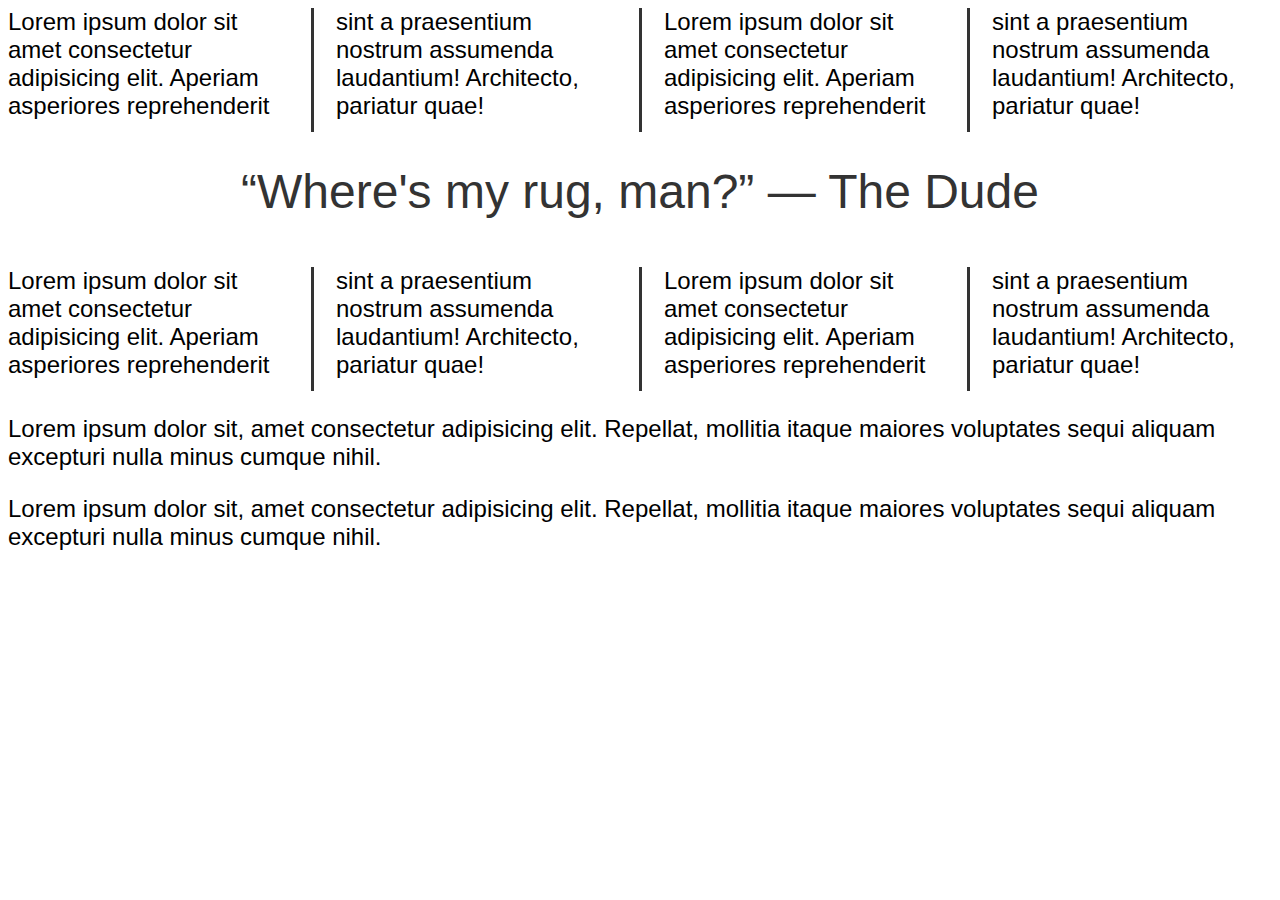
<file: columns.html>
<!DOCTYPE html>
<html lang="en">
    <head>
        <meta charset="UTF-8">
        <meta name="author" content="Brian King">
        
        <title>CSS Columns</title>

        <link rel="stylesheet" href="css/columns.css">
    </head>
    <body>
        <section class="columns">
        <p>Lorem ipsum dolor sit amet consectetur adipisicing elit. Aperiam asperiores reprehenderit sint a praesentium nostrum assumenda laudantium! Architecto, pariatur quae!</p>
        <p>Lorem ipsum dolor sit amet consectetur adipisicing elit. Aperiam asperiores reprehenderit sint a praesentium nostrum assumenda laudantium! Architecto, pariatur quae!</p>
        <!--<h2>Next Topic</h2>-->
        <p class="quote">&#8220;Where's my rug, man?&#8221; <span>&#8212; The Dude</span></p>
        <p>Lorem ipsum dolor sit amet consectetur adipisicing elit. Aperiam asperiores reprehenderit sint a praesentium nostrum assumenda laudantium! Architecto, pariatur quae!</p>
        <p>Lorem ipsum dolor sit amet consectetur adipisicing elit. Aperiam asperiores reprehenderit sint a praesentium nostrum assumenda laudantium! Architecto, pariatur quae!</p>
        </section>
        <p> Lorem ipsum dolor sit, amet consectetur adipisicing elit. Repellat, mollitia itaque maiores voluptates sequi aliquam excepturi nulla minus cumque nihil.</p>
        <p> Lorem ipsum dolor sit, amet consectetur adipisicing elit. Repellat, mollitia itaque maiores voluptates sequi aliquam excepturi nulla minus cumque nihil.</p>
    </body>
</html>
</file>
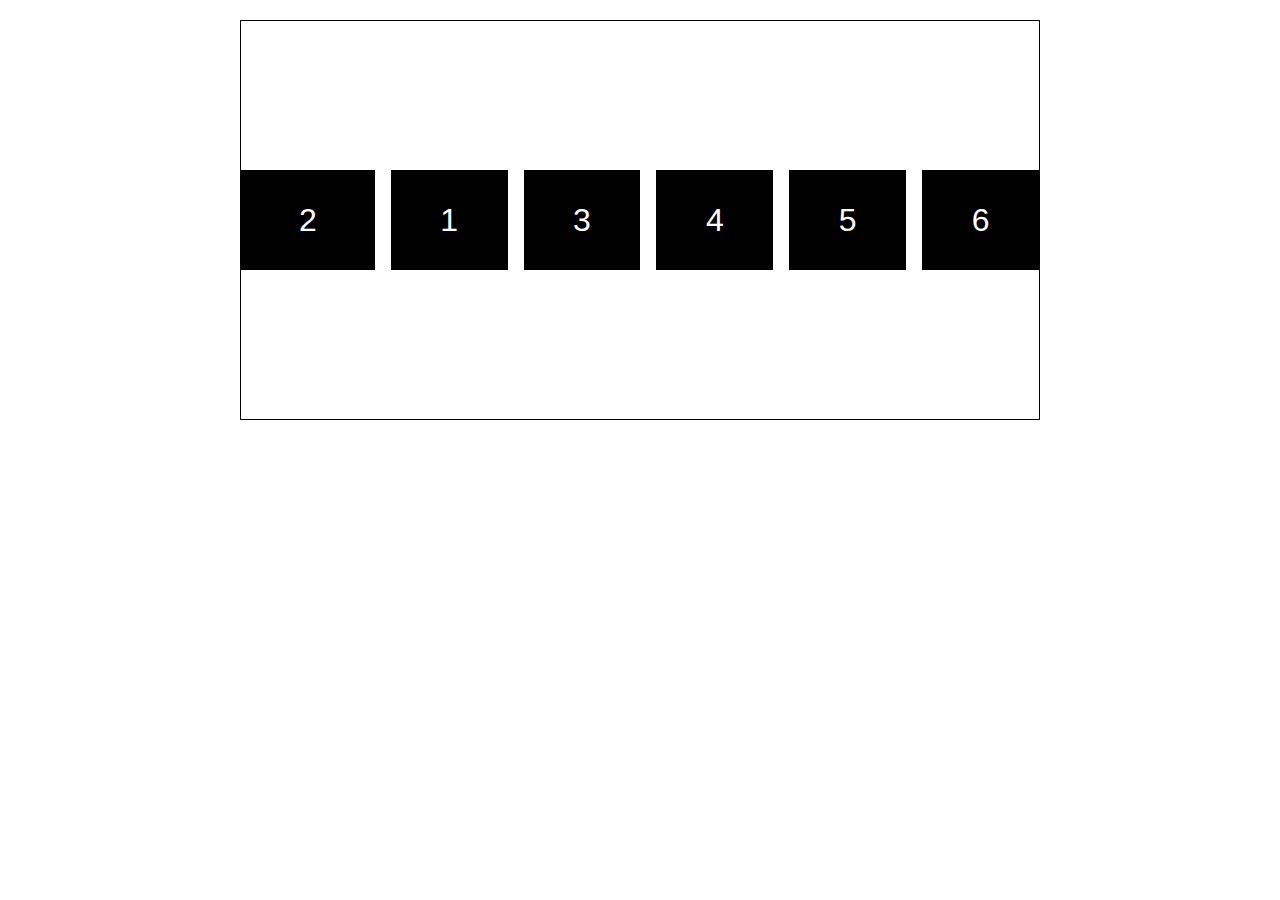
<file: flexbox.html>
<!DOCTYPE html>
<html lang="en">
<head>
    <meta charset="UTF-8">
    <meta http-equiv="X-UA-Compatible" content="IE=edge">
    <meta name="viewport" content="width=device-width, initial-scale=1.0">
    <title>CSS FlexBox</title>

    <link rel="stylesheet" href="css/flexbox.css">
</head>
<body>
    <main class="container">
        <div class="box">1</div>
        <div class="box">2</div>
        <div class="box">3</div>
        <div class="box">4</div>
        <div class="box">5</div>
        <div class="box">6</div>
    </main>    
</body>
</html>
</file>
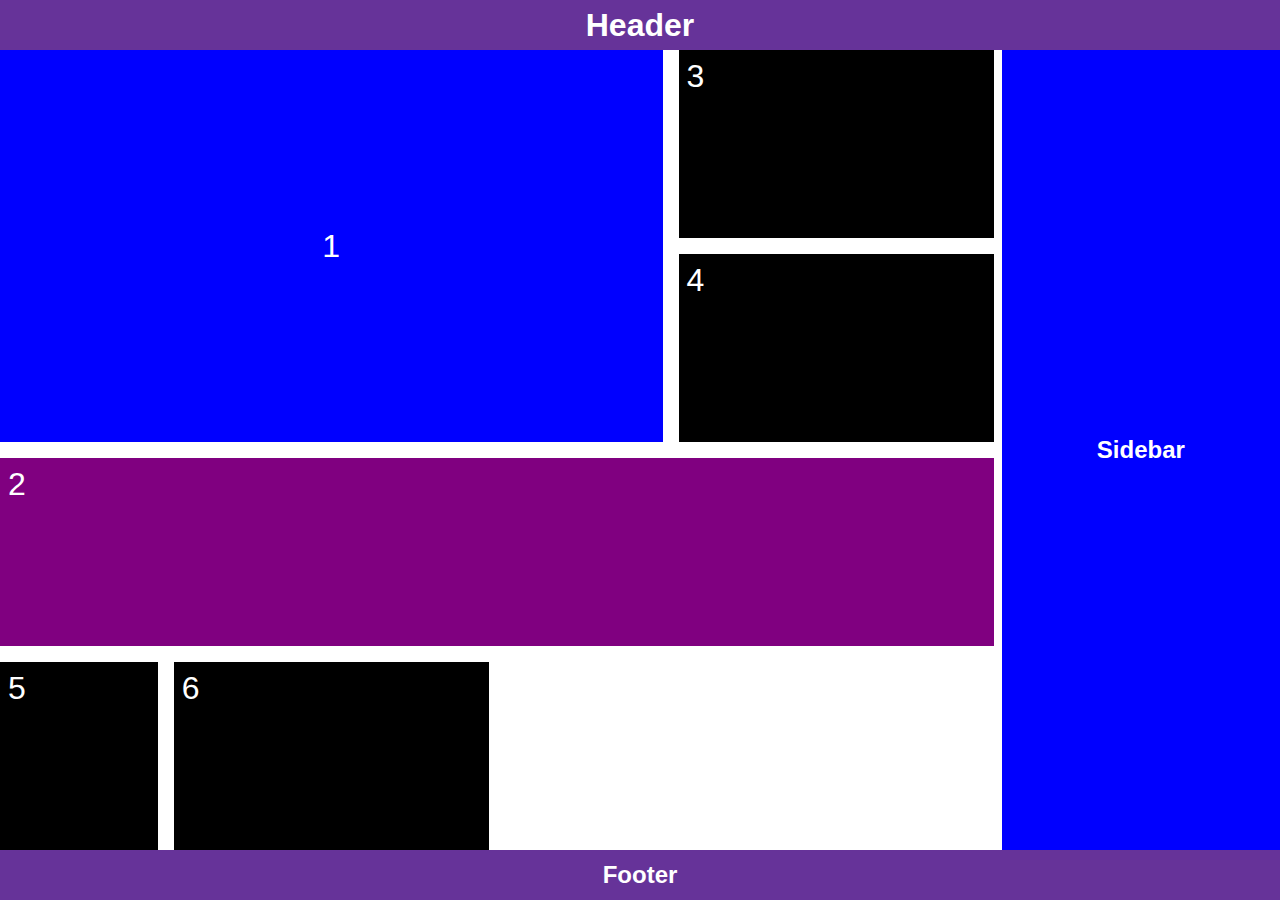
<file: grid.html>
<!DOCTYPE html>
<html lang="en">
<head>
    <meta charset="UTF-8">
    <meta http-equiv="X-UA-Compatible" content="IE=edge">
    <meta name="viewport" content="width=device-width, initial-scale=1.0">
    <title>CSS Grid</title>

    <link rel="stylesheet" href="css/grid.css">
</head>
<body>
    <header class="header el"><h1>Header</h1></header>
    <main class="container">
        <div class="box">1</div>
        <div class="box">2</div>
        <div class="box">3</div>
        <div class="box">4</div>
        <div class="box">5</div>
        <div class="box">6</div>
    </main>    
    <aside class="sidebar el"><h2>Sidebar</h2></aside>
    <footer class="footer el"><h2>Footer</h2></footer>
</body>
</html>
</file>
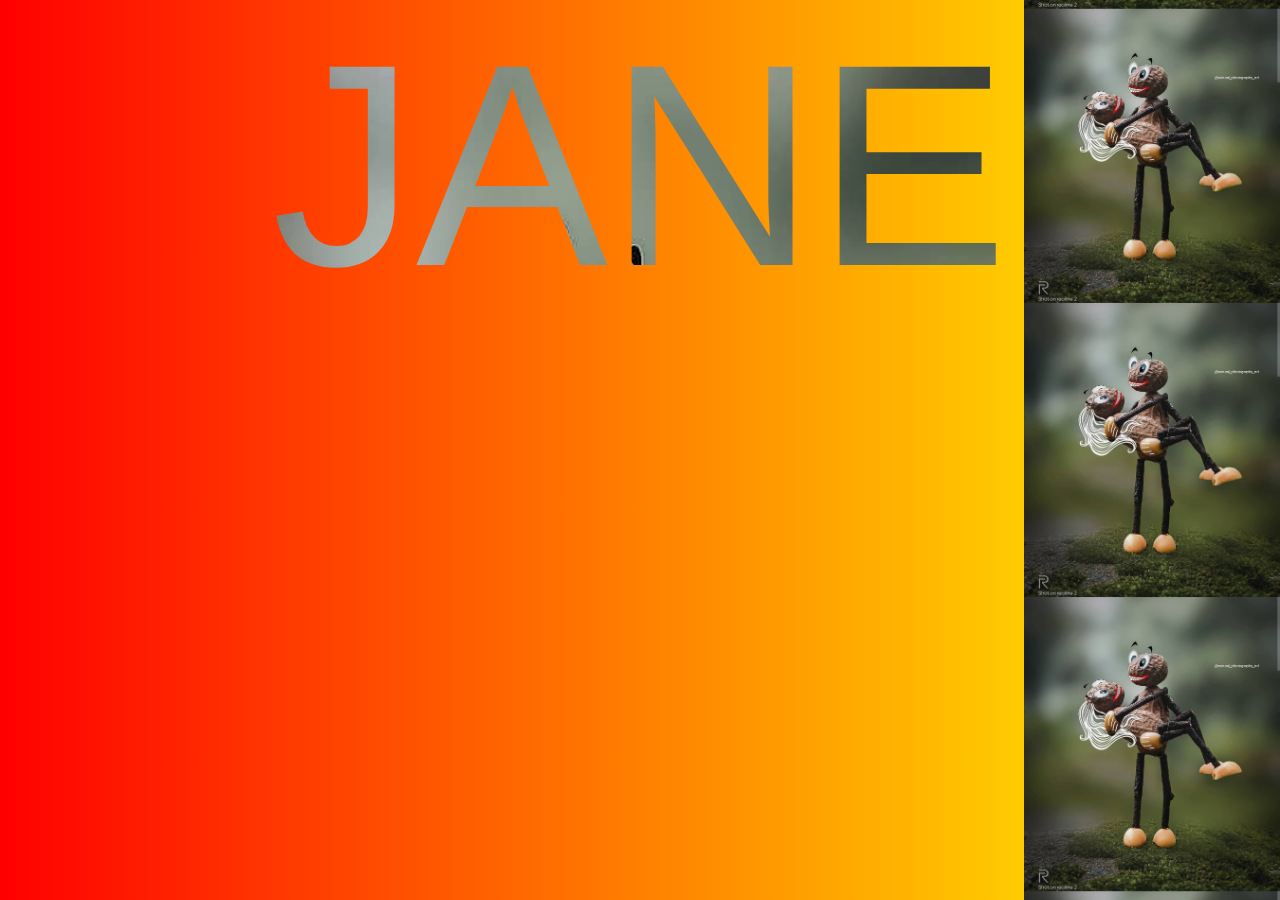
<file: images.html>
<!DOCTYPE html>
<html lang="en">
<head>
    <meta charset="UTF-8">
    <meta http-equiv="X-UA-Compatible" content="IE=edge">
    <meta name="viewport" content="width=device-width, initial-scale=1.0">
    <title>CSS Images</title>
    <link rel="stylesheet" href="css/images.css">
</head>
<body>
    <!-- <section class="example">
        <p>
            <img src="img/brian.jpg" alt="Image 1" width="200" height="200">
            yeah this is a paragraph.
        </p>
    </section> -->

   <!--  <div class="container">
    <section class="hero">
        <figure class="profile-pic-figure">
            <img src="img/brian.jpg" alt="Profile Picture" title="My Profile Picture" width="1080" height="1241">
            <figcaption class="offscreen">Jane Doe</figcaption>
        </figure>
        <h1 class="h1"></h1>
        <span class="nowrap">Hello</span>
        <span class="nowrap">I'm Jane</span>
    </div>
    </section> -->
    <section>
        <p class="clip">Jane</p>
    </section>
</body>
</html>
</file>
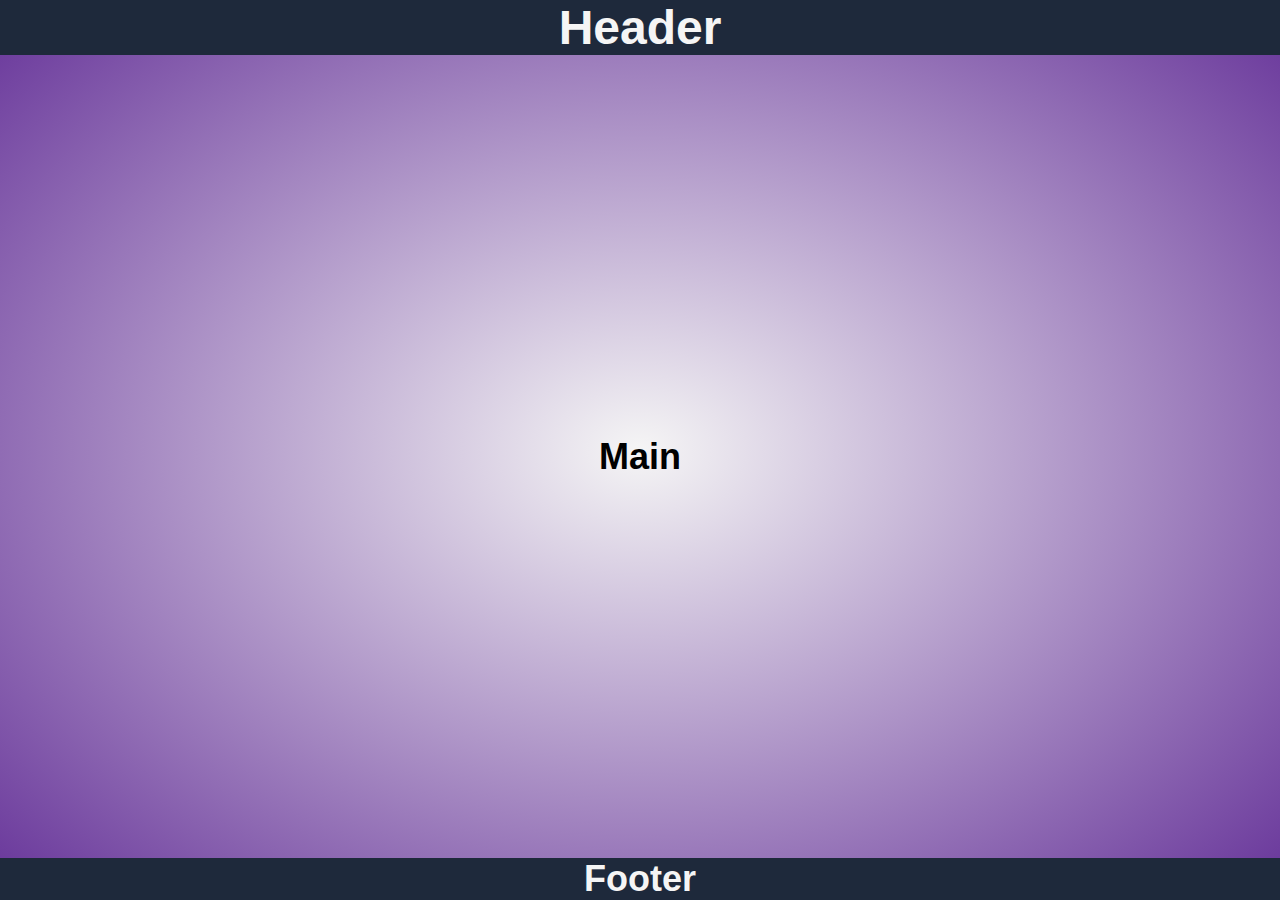
<file: mediaqueries.html>
<!DOCTYPE html>
<html lang="en">
<head>
    <meta charset="UTF-8">
    <meta http-equiv="X-UA-Compatible" content="IE=edge">
    <meta name="viewport" content="width=device-width, initial-scale=1.0">
    <title>CSS Media Queries</title>
    <link rel="stylesheet" href="css/mediaqueries.css">
</head>
<body>
    <header>
        <h1>Header</h1>
        <nav><h2>Nav</h2></nav>
    </header>

    <main>
        <h2>Main</h2>
    </main>

    <footer>
        <h2>Footer</h2>
    </footer>
</body>
</html>
</file>
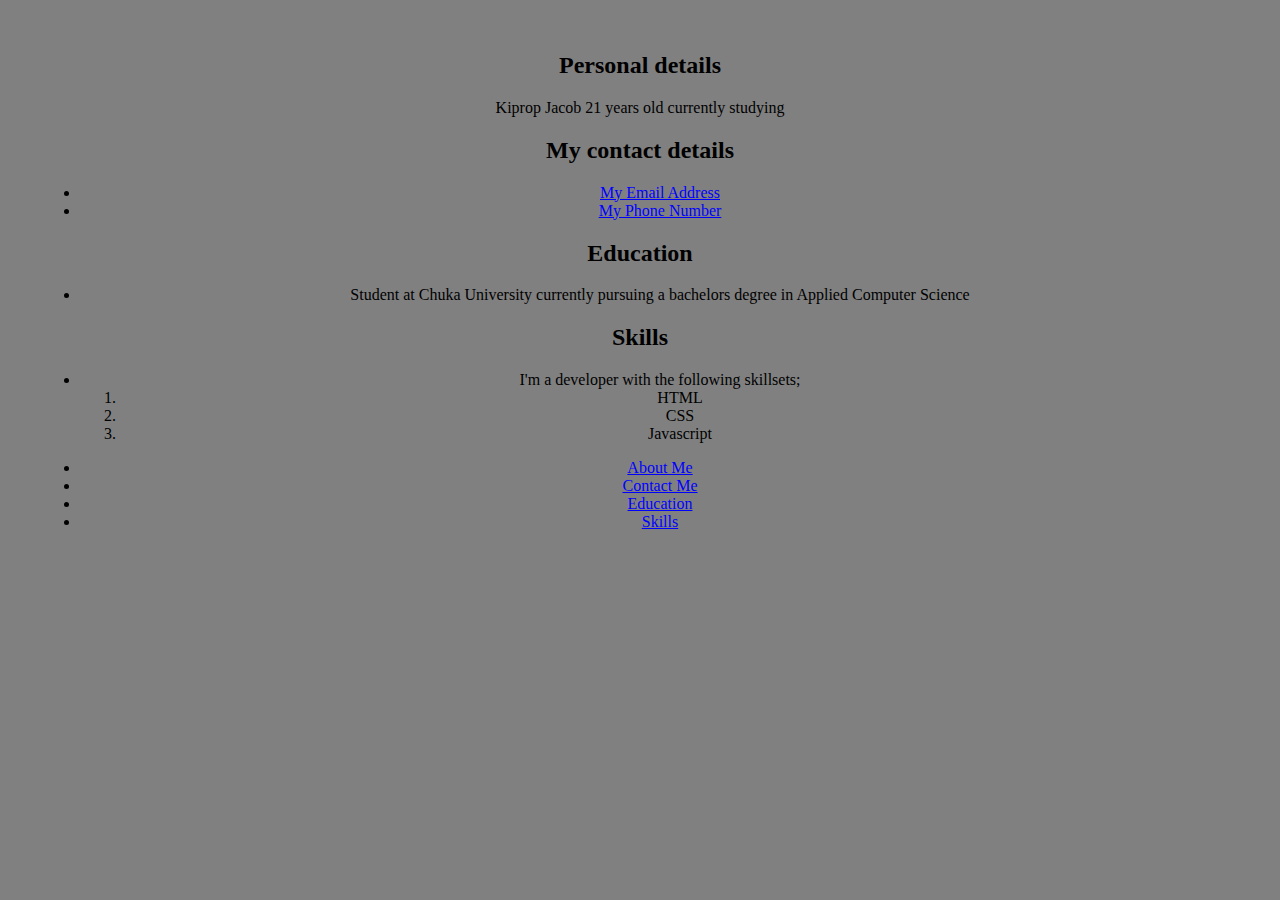
<file: myportfolio.html>
<!DOCTYPE html>
<html lang="en">
<head>
    <meta charset="UTF-8">
    <meta http-equiv="X-UA-Compatible" content="IE=edge">
    <meta name="viewport" content="width=device-width, initial-scale=1.0">
    <title>Portfolio</title>
    <link rel="stylesheet" href="myportfolio.css">
</head>
<body >
    <nav aria-label="primary-navigation">
    
    <article id="personal details">
       <h2>Personal details</h2>
       <p>Kiprop Jacob
       21 years old
       currently studying
    </p>
    </article>
    <article id="contact details">
        <h2>My contact details</h2>
        <ul>
            <li>
                <a href="mailto:kipropjacob43@gmail.com">My Email Address</a>
            </li>
            <li>
                <a href="tel:0702360267">My Phone Number</a>
            </li>
        </ul>
     </article>
     <article id="education">
        <h2>Education</h2>
        <ul>
            <li>
                Student at Chuka University currently pursuing  a bachelors degree in Applied Computer Science
            </li>
        </ul>
     </article>
     <article id="skills">
        <h2> Skills</h2>
        <ul>
            <li>
                I'm a developer with the following skillsets;
                <ol>
                    <li>
                        HTML
                    </li>
                    <li>
                        CSS
                    </li>
                    <li>
                        Javascript
                    </li>
                    
                </ol>
            </li>
            
        </ul><ul>
            <li>
                <a href="#personal details">About Me</a>
            </li>
            <li>
                <a href="#contact details">Contact Me</a>
            </li>
            <li>
                <a href="#education">Education</a>
            </li>
            <li>
                <a href="#skills">Skills</a>
            </li>
        </ul>
     </article>
</body>
</html>
</file>
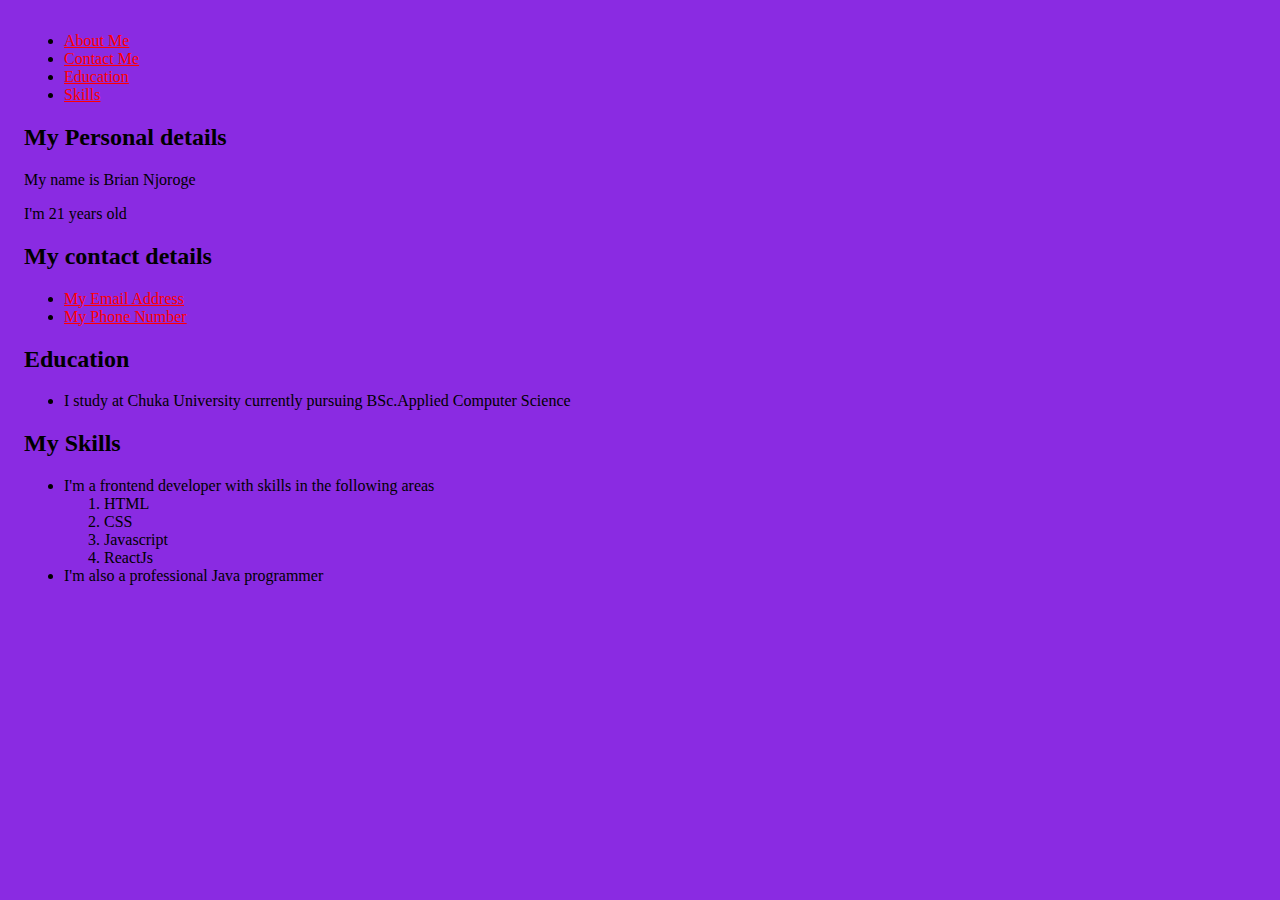
<file: portfolio.html>
<!DOCTYPE html>
<html lang="en">
<head>
    <meta charset="UTF-8">
    <meta http-equiv="X-UA-Compatible" content="IE=edge">
    <meta name="viewport" content="width=device-width, initial-scale=1.0">
    <title>Portfolio</title>
    <link rel="stylesheet" href="portfolio.css">
</head>
<body>
    <nav aria-label="primary-navigation">
    <ul>
        <li>
            <a href="#personal details">About Me</a>
        </li>
        <li>
            <a href="#contact details">Contact Me</a>
        </li>
        <li>
            <a href="#education">Education</a>
        </li>
        <li>
            <a href="#skills">Skills</a>
        </li>
    </ul>
    <article id="personal details">
       <h2>My Personal details</h2>
       <p>My name is Brian Njoroge</p>
       <p>I'm 21 years old</p>
    </article>
    <article id="contact details">
        <h2>My contact details</h2>
        <ul>
            <li>
                <a href="mailto:briankingara4@gmail.com">My Email Address</a>
            </li>
            <li>
                <a href="tel:07123456789">My Phone Number</a>
            </li>
        </ul>
     </article>
     <article id="education">
        <h2>Education</h2>
        <ul>
            <li>
                I study at Chuka University currently pursuing BSc.Applied Computer Science
            </li>
        </ul>
     </article>
     <article id="skills">
        <h2>My Skills</h2>
        <ul>
            <li>
                I'm a frontend developer with skills in the following areas
                <ol>
                    <li>
                        HTML
                    </li>
                    <li>
                        CSS
                    </li>
                    <li>
                        Javascript
                    </li>
                    <li>
                        ReactJs
                    </li>
                </ol>
            </li>
            <li>
                I'm also a professional Java programmer
            </li>
        </ul>
     </article>
</body>
</html>
</file>
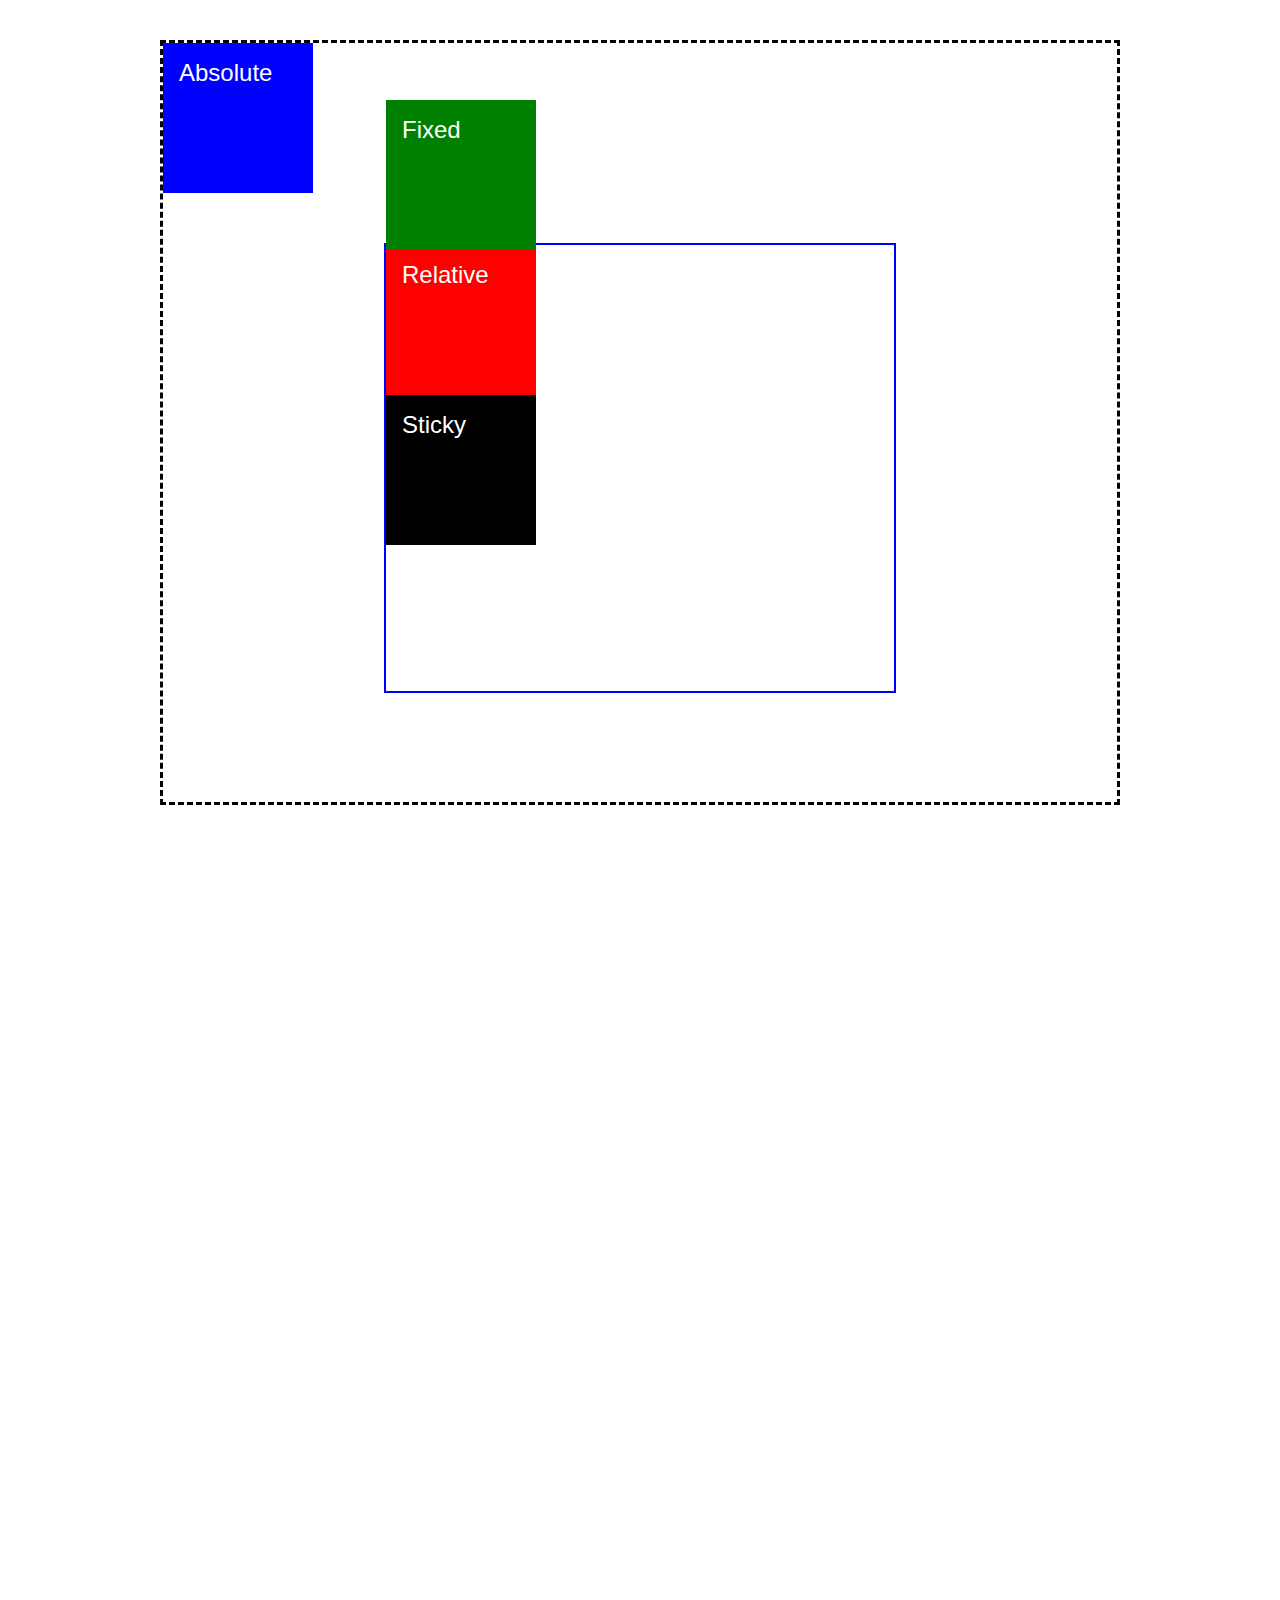
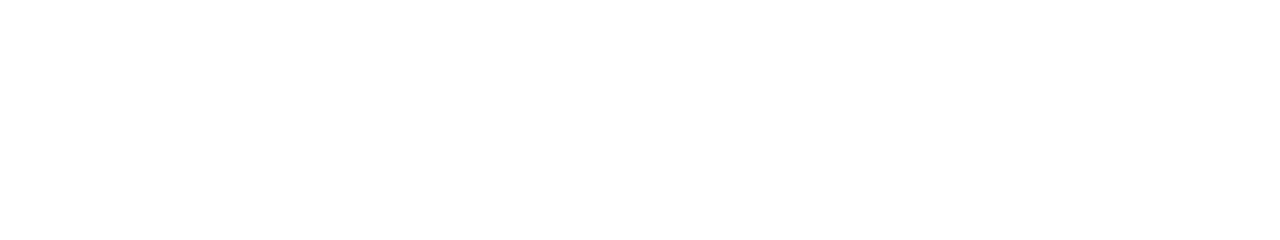
<file: positionproperty.html>
<!DOCTYPE html>
<html lang="en">
<head>
    <meta charset="UTF-8">
    <meta http-equiv="X-UA-Compatible" content="IE=edge">
    <meta name="viewport" content="width=device-width, initial-scale=1.0">
    <title>CSS Position</title>
    <link rel="stylesheet" href="css/positionproperty.css">
</head>
<body>
    <div class="outer-container">
    <div class="inner-container">
    <div class="box absolute"><p>Absolute</p></div>
    <div class="box relative"><p>Relative</p></div>
    <div class="box fixed"><p>Fixed</p></div>
    <div class="box sticky"><p>Sticky</p></div>
    </div>
    </div> 

   <!--  <button class="social">B</button>
    <section id="one">
        <header class="blue">Header One</header>
        <h2>One</h2>
    </section>
    <section id="two">
        <header class="red">Header Two</header>
        <h2>Two</h2>
    </section>
    <section id="three">
        <header class="green">Header Three</header>
        <h2>Three</h2> 
    </section>
    <footer>
        <a href="#one">One</a>
        <a href="#two">Two</a>
        <a href="#three">Three</a>
    </footer>-->
</body>
</html>
</file>
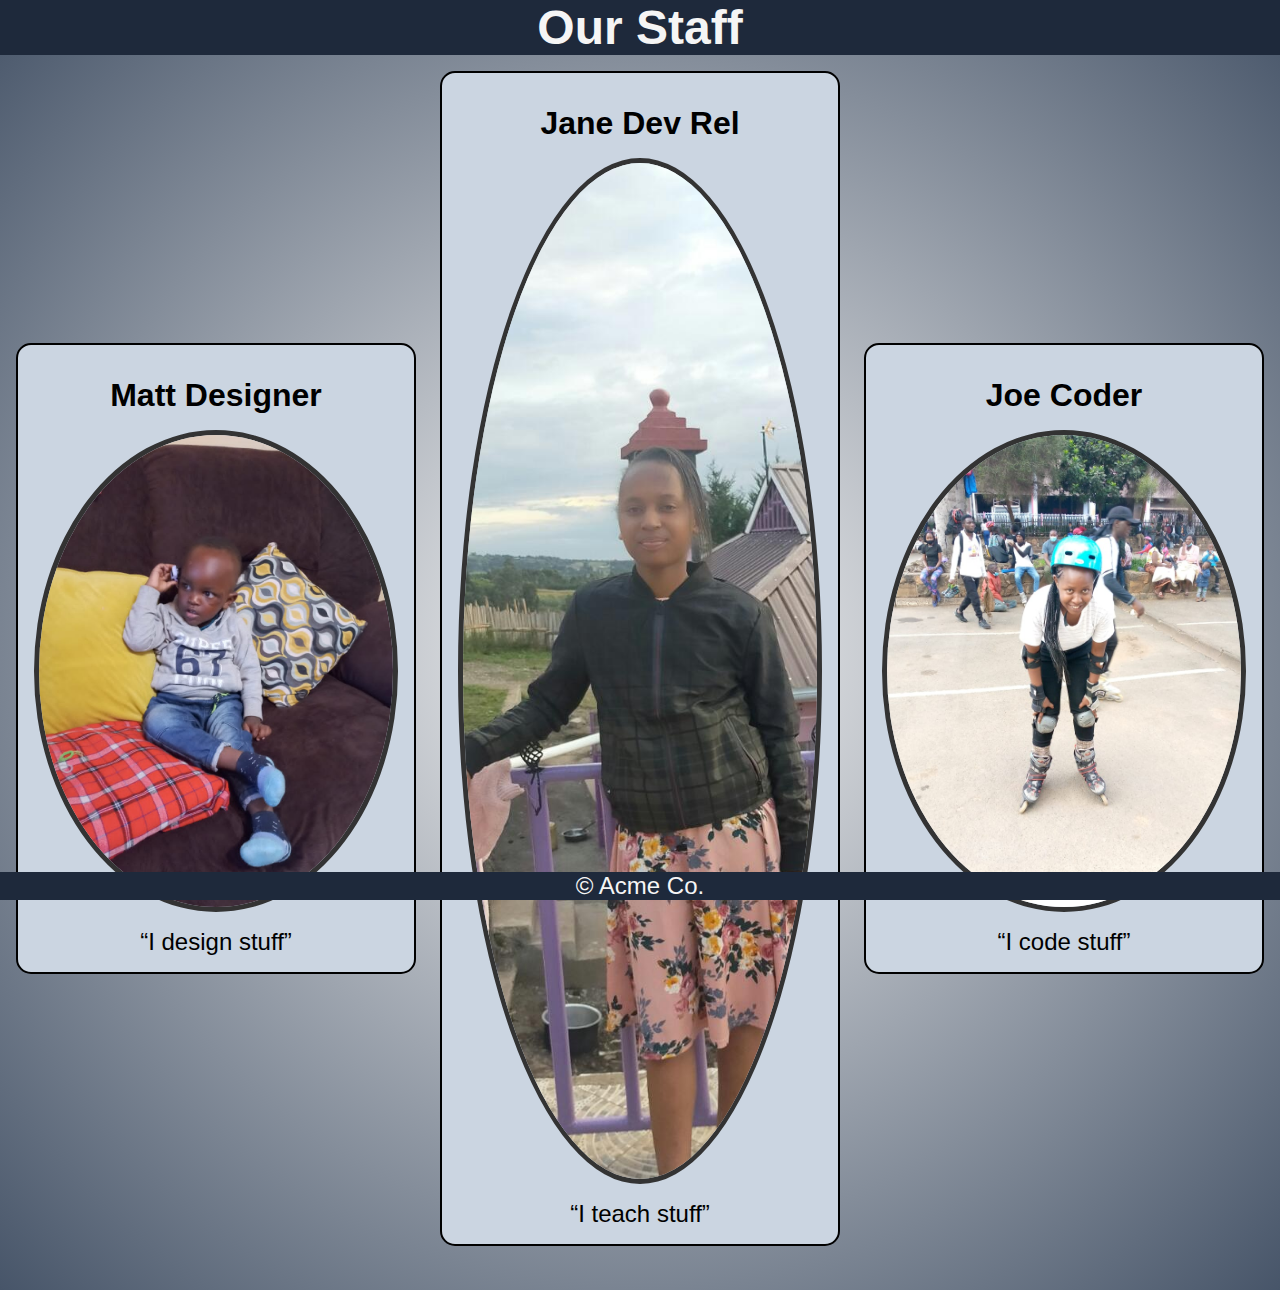
<file: responsivecarddesign.html>
<!DOCTYPE html>
<html lang="en">
<head>
    <meta charset="UTF-8">
    <meta http-equiv="X-UA-Compatible" content="IE=edge">
    <meta name="viewport" content="width=device-width, initial-scale=1.0">
    <title>Responsive Card Design: Profile Cards</title>
    <link rel="stylesheet" href="css/responsivecarddesign.css">
</head>
<body>
    <header>
        <h1>Our Staff</h1>
        <nav>
            <a href="#profile1">Joe</a>
            <a href="#profile2">Matt</a>
            <a href="#profile3">Jane</a>
        </nav>
    </header>

    <main>
        <article id="profile1" class="card">
            <figure>
                <img src="img/IMG-20210606-WA0031.jpg" alt="Joe Coder" width="500" height="500">
                <figcaption>Joe Coder</figcaption>
            </figure>
            <p><q>I code stuff</q></p>
        </article>
        <article id="profile2" class="card">
            <figure>
                <img src="img/IMG-20210607-WA0007.jpg" alt="Matt Designer" width="500" height="500">
                <figcaption>Matt Designer</figcaption>
            </figure>
            <p><q>I design stuff</q></p>
        </article>
        <article id="profile3" class="card">
            <figure>
                <img src="img/IMG-20210614-WA0011.jpg" alt="Jane Dev Rel" width="500" height="500">
                <figcaption>Jane <span class="nowrap">Dev Rel</span> </figcaption>
            </figure>
            <p><q>I teach stuff</q></p>
        </article>
    </main>

    <footer>
        <p>&copy; Acme Co.</p>
    </footer>
</body>
</html>
</file>
<file: css/columns.css>
body{
    font-size: 1.5rem;
    font-family: sans-serif;
}

.columns{
    column-count: 4;
    column-width: 250px;
    column-rule: 3px solid #333;
    column-gap: 3rem;
}

.columns p{
    margin-top: 0;
}

.columns h2{
    margin-top: 0;
    background-color: #333;
    color: #fff;
    padding: 1rem;
    break-inside: avoid;
    break-before: column;
}

.columns .quote{
    margin-top: 2rem;
    font-size: 3rem;
    text-align: center;
    color: #333;
    column-span: all;
}

.nowrap{
    white-space: nowrap;
}
</file>
<file: css/flexbox.css>
*{
    margin: 0;
    padding: 0;
    box-sizing: border-box;
}

body{
    font-family: sans-serif;
    min-height: 100vh;
    padding: 20px;
}

.container{
    max-width: 800px;
    min-height: 400px;
    margin-inline: auto;
    border: 1px solid #000;
    display: flex;
    justify-content: space-evenly;
    gap: 1rem;
    align-items: center;
    /*flex-direction: row;
    flex-wrap: wrap;*/
    flex-flow: row wrap;
    align-content: space-around;
}

.box{
    /* min-width: 100px; */
    height: 100px;
    background-color: #000;
    color: #fff;
    font-size: 2rem;
    padding: 0.5rem;

    display: flex;
    justify-content: center;
    align-items: center;

   /*  flex-grow: 1;
    flex-basis: 100px; */
    flex: 1 1 100px;
}

.box:nth-child(2){
    flex: 2 2 100px;
    order: -1;
}
</file>
<file: css/grid.css>
*{
    margin: 0;
    padding: 0;
    box-sizing: border-box;
}

body{
    font-family: sans-serif;
    min-height: 100vh;

    display: grid;
    grid-template-columns: repeat(9,1fr);
    grid-auto-rows: 50px auto 50px;
    grid-template-areas: 
    "hd hd hd hd hd hd hd hd hd"
    "mn mn mn mn mn mn mn sb sb"
    "ft ft ft ft ft ft ft ft ft"
    ;
    column-gap: 0.5rem;
}

.el{
    background-color: rebeccapurple;
    color: #fff;
    display: grid;
    place-content: center;
}

.header{
    grid-area: hd;
}

.sidebar{
    grid-area: sb;
    background-color: blue;
}

.footer{
    grid-area: ft;
}

.container{
    grid-area: mn;
    min-height: 400px;
    display: grid;
    /* grid-auto-flow: column; */
    grid-template-columns: repeat(2, 1fr 2fr);
    grid-auto-rows: minmax(150px, auto);
    gap: 1rem;
}

.box{
    background-color: #000;
    color: #fff;
    font-size: 2rem;
    padding: 0.5rem;
}

.box:first-child{
    background-color: blue;
    /* grid-column-start: 1;
    grid-column-end: 4; */
    grid-column: 1/4;
    /* grid-row-start: 1;
    grid-row-end: 3; */
    grid-row: 1/3;

    display: grid;
   /*  align-content: center;
    justify-content: center; */
    place-content: center;
}

.box:nth-child(2){
    background-color: purple;
    grid-column: 1/5;
    grid-row: 3/4;
}
</file>
<file: css/images.css>
*{
    margin: 0;
    padding: 0;
    box-sizing: border-box;
}

img{
    display: block;
}

/*utility classes*/
.nowrap{
    white-space: nowrap;
}

.offscreen{
    position: absolute;
    left: -10000px;
}
/*end utility classes*/

body{
    font-family: sans-serif;
    min-height: 100vh;
    background-color: aliceblue;
    background-image:  url('../img/brian.jpg'),      linear-gradient(to right,red,yellow);
    background-repeat:  repeat-y, no-repeat;
    background-position: right center; 
    background-size: 20%,auto;
}

.container{
    background-color: rgb(251, 210, 156);
    background-image: url('../img/brian2.png');
    background-position: center center;
    background-repeat: no-repeat;
    background-size: cover;
}

.hero{
    border-bottom: 2px solid black;
    padding: 20px;
    display: flex;
    justify-content: flex-start;
    align-items: center;
    gap: 30px;
    /* background-color: blue; */

}

.h1{
    font-size: 500%;
    color: blue;
    text-shadow: 5px 5px 10px black;
   /*  background-color: blue;
    padding: 0.25rem;
    border-radius: 10px; */
}

.profile-pic-figure{
    width: 35%;
}

.profile-pic-figure img{
    width: 100%;
    height: auto;
    min-width: 100px;
    border: 5px double gray;
    border-radius: 50%;
}

.example{
    margin-top: 1rem;
    padding-left: 20px;
    border: 1px solid red;
}

.example img{
    width: 25%;
    height: auto;
}

.clip{
    font-weight: 100%;
    font-size: 18rem;
    text-align: center;
    background-image: url("../img/brian.jpg");
    background-size: 100%;
    text-transform: uppercase;
    -webkit-background-clip: text;
    background-clip: text;
    color: transparent ;
}
</file>
<file: css/mediaqueries.css>
*{
    margin: 0;
    padding: 0;
    box-sizing: border-box;
}

body{
    font-family: sans-serif;
    font-size: 1.5rem;
    min-height: 100vh;

    background-color: #475569;
    background-image: radial-gradient(whitesmoke,#475569);
    display: flex;
    flex-direction: column;

}

header, nav, main, footer{
    display: grid;
    place-content: center;
    grid-template-columns: 100%;
    text-align: center;
}

header,footer{
    position: sticky;
    background-color: #1E293B;
    color: whitesmoke;
}

header{
    top: 0;
}

nav{
    background-color: white;
    color: black;
    padding: 0.5rem;
    border-bottom: 2px solid black;
}

main{
    flex-grow: 1;
}

footer{
    bottom: 0;
}

/* || SMALL */
@media  screen and (min-width: 576px) {
    body{
        background-color: green;
        background-image: radial-gradient(whitesmoke,green);

    }
    nav{
        display: none;
    }
}

/* || MEDIUM */
@media  screen and (min-width: 768px) {
    body{
        background-color: gold;
        background-image: radial-gradient(whitesmoke,gold);

    }   
}

/* || LARGE */
@media  screen and (min-width: 992px) {
    body{
        background-color: firebrick;
        background-image: radial-gradient(whitesmoke,firebrick);

    }
}

/* || XL */
@media  screen and (min-width: 1200px) {
    body{
        background-color: rebeccapurple;
        background-image: radial-gradient(whitesmoke,rebeccapurple);

    }
}

/* || MOBILE DEVICE LANDSCAPE */
@media  screen and (max-height: 425px) and (min-aspect-ratio: 7/4) {
    body{
        background-color: dodgerblue;
        background-image: radial-gradient(whitesmoke,dodgerblue);
    }
    h1, h2{
        font-size: 1.5rem;
    }
    nav{
        display: none;
    }
}
</file>
<file: myportfolio.css>
html{
    background-color: gray;
    color: black;
    font: 1.0rem;
    margin: 1.0rem;
    padding: 1.0rem;
}

a{
    text-align: underline;
    color: blue;
    cursor: pointer;
}
a:visited{
    color:red;
}
a:hover,a:focus{
    color:dodgerblue;
    background: gold;
}
a:active{
    color:purple;
}
*{
    text-align: center;
}
</file>
<file: portfolio.css>
html{
    background-color: blueviolet;
    color: black;
    font: 0.5rem;
    margin: 0.5rem;
    padding: 0.5rem;
}

a{
    text-align: underline;
    color:red;
    cursor: pointer;
}
a:visited{
    color:red;
}
a:hover,a:focus{
    color:dodgerblue;
    background: gold;
}
a:active{
    color:purple;
}
</file>
<file: css/positionproperty.css>
*{
    margin: 0;
    padding: 0;
    box-sizing: border-box;
}

body{
    font-family: sans-serif;
    font-size: 1.5rem;
    min-height: 200vh;
}

.outer-container{
    border: 3px dashed #000;
    width: 75vw;
    height: 85vh;
    margin: 40px auto;
    position: relative;
}

.inner-container{
    border: 2px solid #00f;
    width: 40vw;
    height: 50vh;
    margin: 200px auto;
}

.box{
    width: 150px;
    height: 150px;
    color: #fff;
    padding: 1rem;
}

.absolute{
    background-color: #00f;
    position: absolute;
    top: 0px;
    left: 0px;
    z-index: 0;
}

.relative{
    background-color: #f00;
    position: relative;
    top: 0px;
    left: 0px;
}

.fixed{
    background-color: green;
    position: fixed;
    top: 100px;
}

.sticky{
    background-color: black;
    position: sticky;
    top: 0;
}


html{
    scroll-behavior: smooth;
}

section{
    height: 100vh;
}

.blue{background-color: #00f;}
.red{background-color: #f00;}
.green{background-color: green;}

header,footer{
    color: white;
    text-align: center;
    height: 100px;
}

header{
    position: sticky;
    top: 0;
    font-size: 5rem;
}

footer{
    background-color: black;
    position: sticky;
    bottom: 0;
    font-size: 3rem;
}

a:visited{
    color: white;
}

.social{
    background-color: royalblue;
    color: white;
    font-size: inherit;
    padding: 1rem;
    position: fixed;
    top: 30%;
    left: 0;
    z-index: 1;
}
</file>
<file: css/responsivecarddesign.css>
*{
    margin: 0;
    padding: 0;
    box-sizing: border-box;
}

img{
    display: block;
    max-width: 100%;
    height: auto;
}

/* || UTILITY CLASSES */
.nowrap{
    white-space: nowrap;
}

html{
    scroll-behavior: smooth;
}

body{
    font-family: sans-serif;
    font-size: 1.5rem;
    min-height: 100vh;

    background-color: #475569;
    background-image: radial-gradient(whitesmoke,#475569);
    display: flex;
    flex-direction: column;

}

header,footer{
    position: sticky;
    background-color: #1E293B;
    color: whitesmoke;
    text-align: center;
}

header{
    top: 0;
}

nav{
    background-color: white;
    padding: 0.5rem;
    border-bottom: 2px solid black;
    font-weight: bolder;
    display: flex;
    justify-content: space-evenly;
}

nav a, nav a:visited{
    color: black;
}

nav a:hover, nav a:focus{
    color: hsla(0, 0%, 20%, 0.6);
}

main{
    flex-grow: 1;
    display: flex;
    flex-direction: column;
    align-items: center;
    gap: 1.5rem;
    padding: 1rem;
}

footer{
    bottom: 0;
}
/* || SMALL */
.card{
    scroll-margin-top: 8rem;
    width: min(100%, 350px);
    background-color: #cbd5e1;
    border: 2px solid black;
    border-radius: 15px;
    padding: 1rem;
    display: flex;
    flex-direction: column;
    align-items: center;
}

.card figure{
    display: flex;
    flex-flow: column nowrap;
}

.card img{
    border: 5px solid #333;
    border-radius: 50%;
}

.card figcaption{
    font-weight: bolder;
    font-size: 2rem;
    margin: 1rem;
    text-align: center;
}

/* || SMALL */
@media  screen and (min-width: 576px) {
    main{
        justify-content: center;
        flex-flow: row wrap;
        padding: 1rem;
    }
    .card{
        width: min(100%, 400px);
    }
    .card:last-child{
        order: -1;
    }
}

/* || MEDIUM */
@media  screen and (min-width: 768px) {
   nav{
    display: none;
   }
   .card{
    width: min(100%,325px);
   }
   .card figure{
    flex-flow: column-reverse;
   }
   .card p{
    margin-top: 1rem;
   }
}

/* || LARGE */
@media  screen and (min-width: 992px) {
    .card{
        width: min(100%, 400px);
    }
    .card:nth-child(2){
        order: -1;
    }
}

/* || XL */
@media  screen and (min-width: 1200px) {
    .card{
        width: min(calc(33%-1rem), 500px);
    }
}

/* || MOBILE DEVICE LANDSCAPE */
@media  screen and (max-height: 425px) and (min-aspect-ratio: 7/4) {
    h1{
        font-size: 1.5rem;
    }
    nav{
        display: none;
    }
    main{
        flex-flow: row nowrap;
        justify-content: space-evenly;
        align-items: stretch;
    }
    .card{
        width: min(calc(33%-0.25rem), 200px);
    }
    .card figcaption,.card p{
        font-size: 1.25rem;
    }
}
</file>
